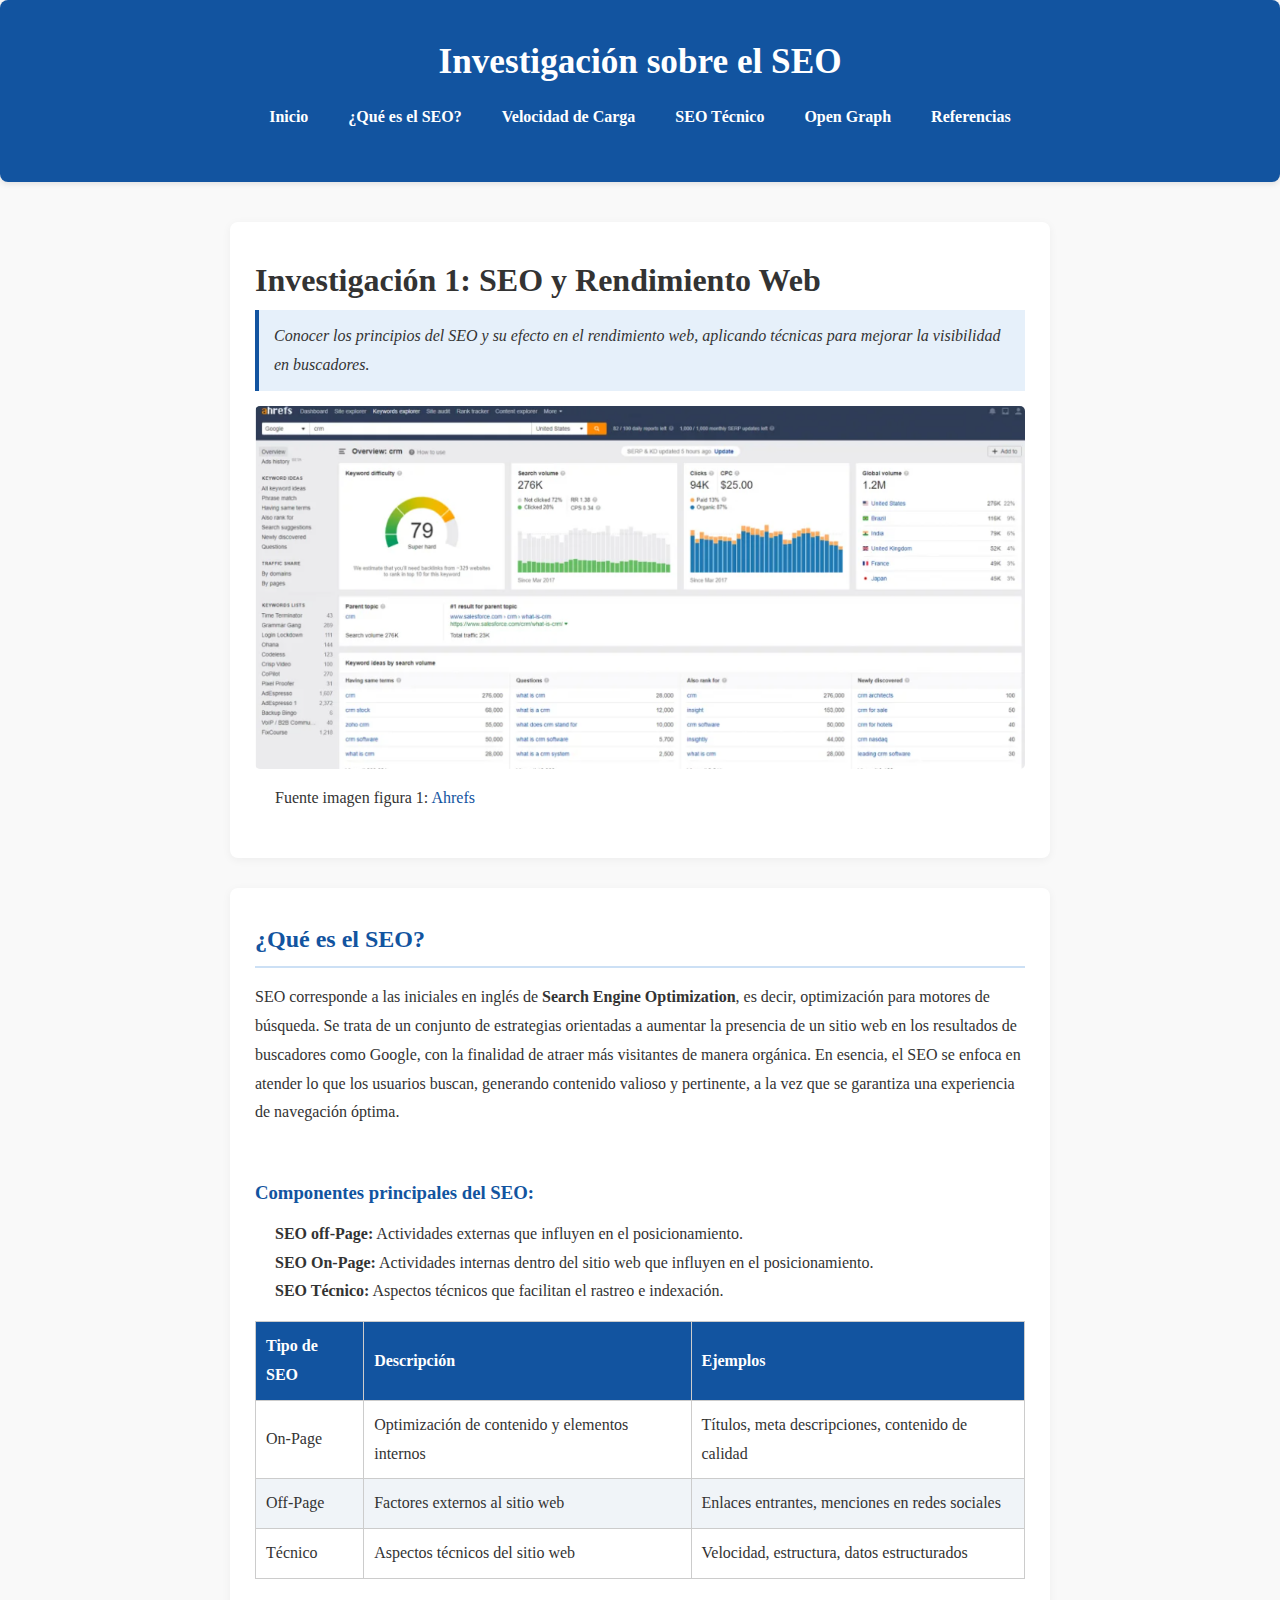
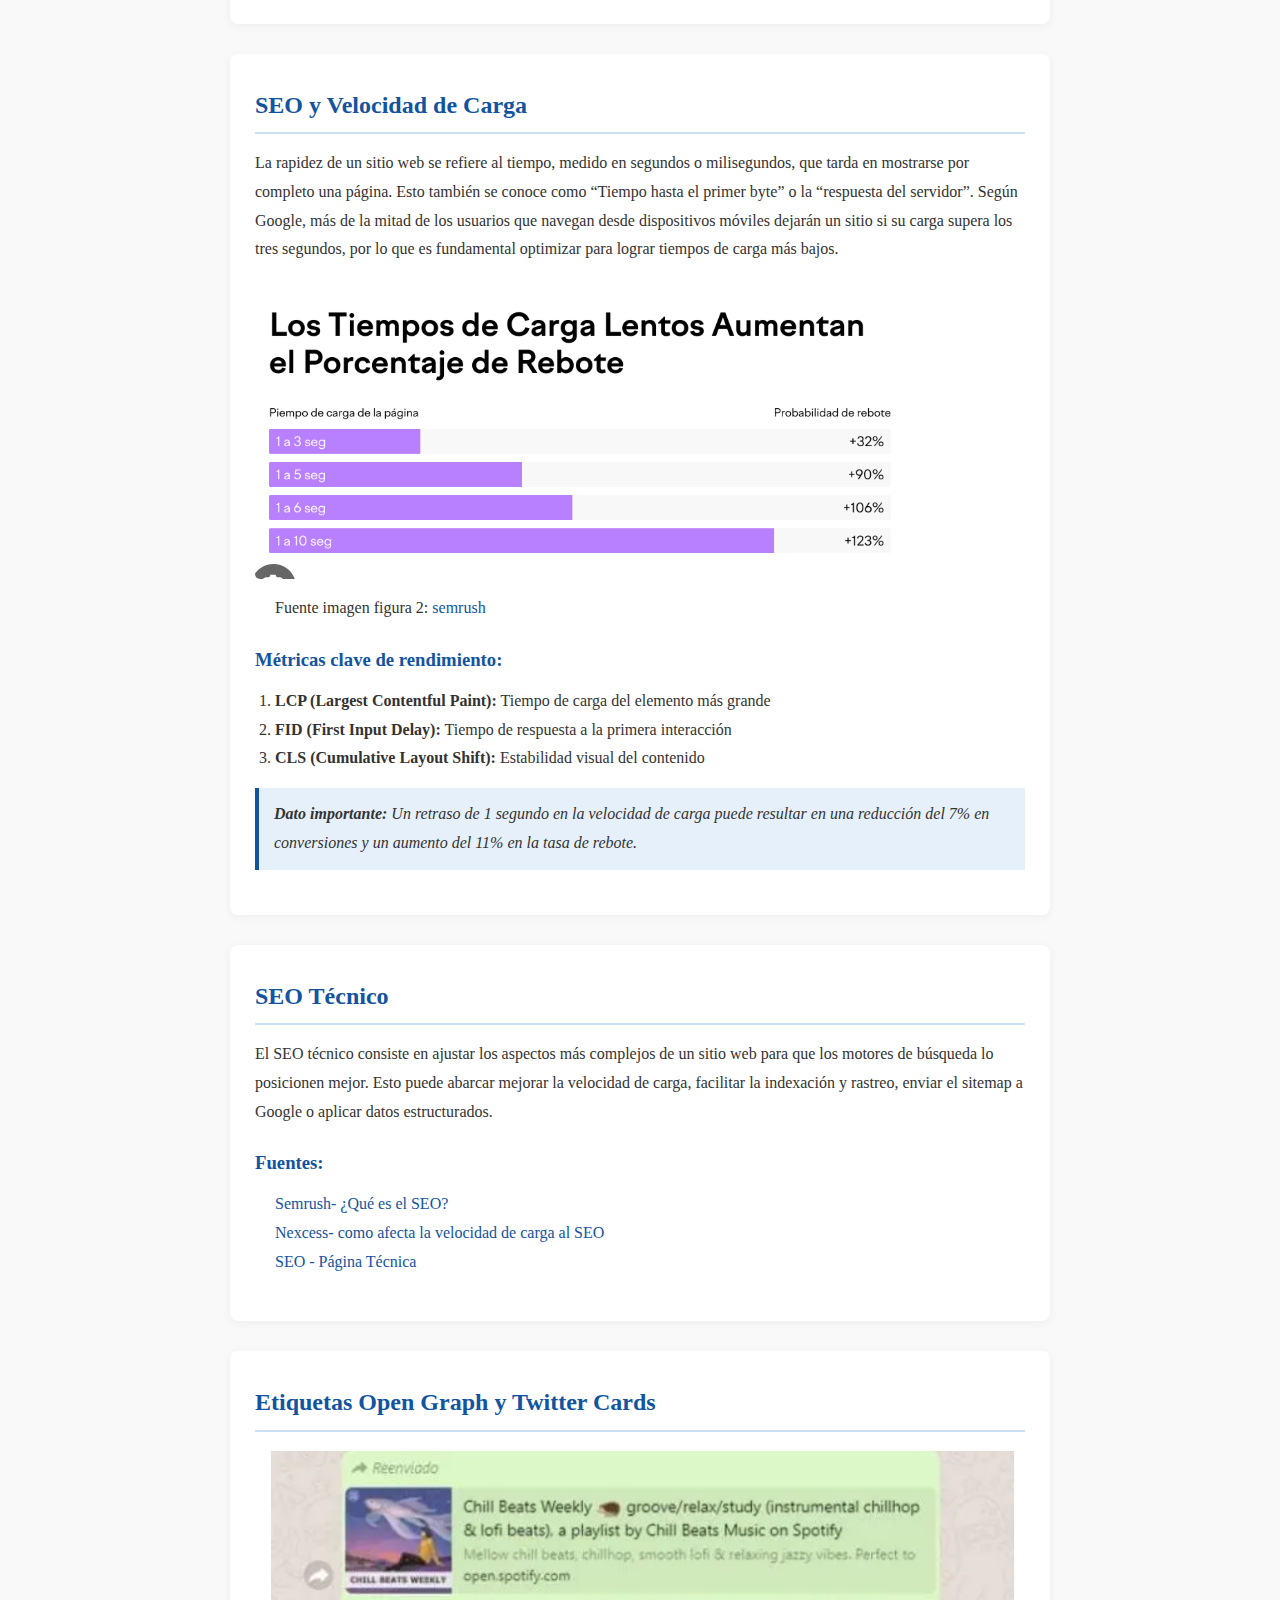
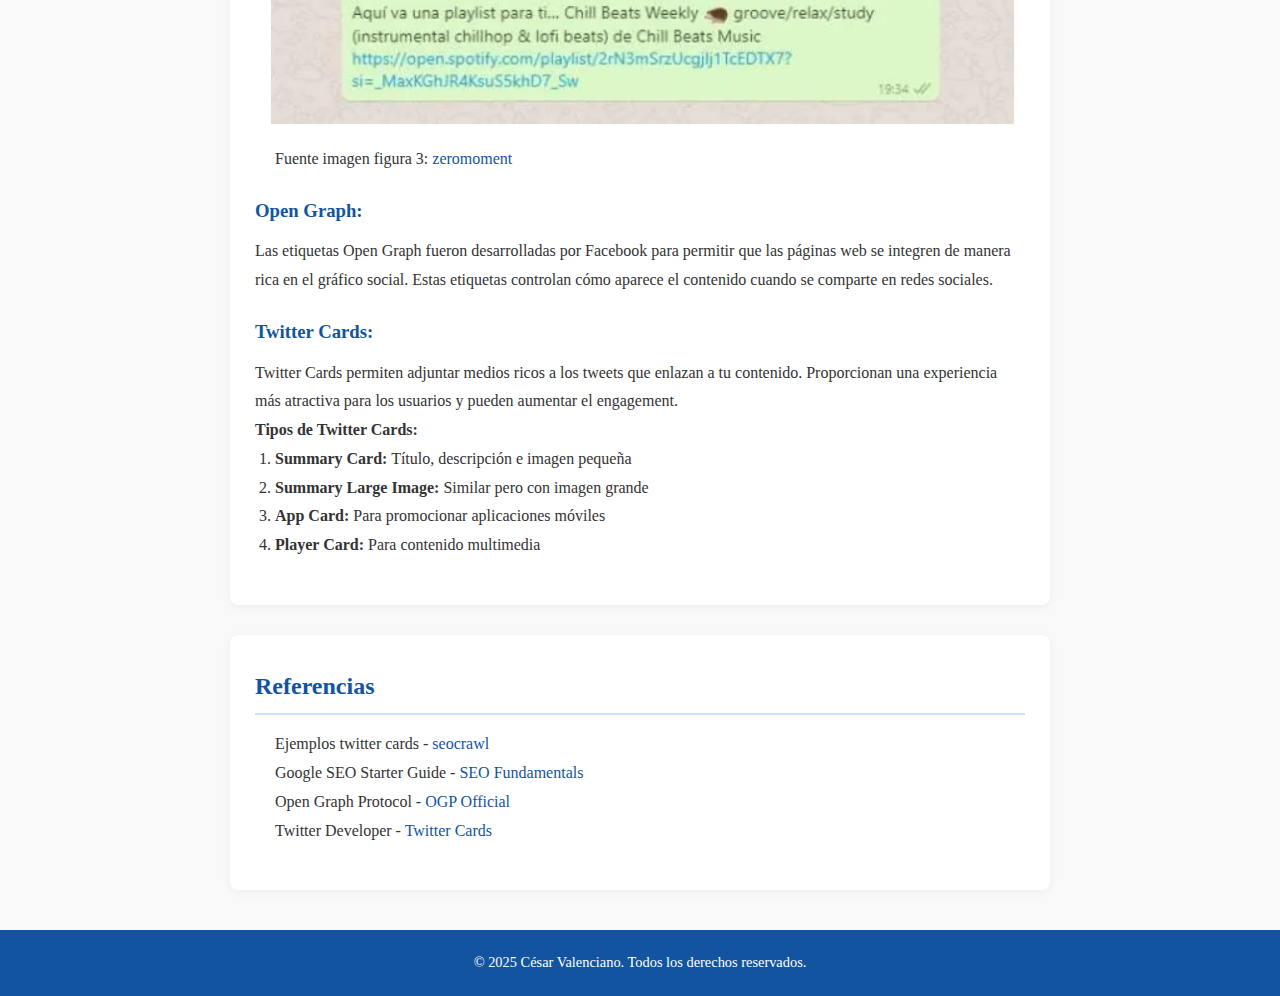
<file: index.html>
<!DOCTYPE html>
<html lang="es">

<head>
    <meta charset="UTF-8">
    <meta name="viewport" content="width=device-width, initial-scale=1.0">
    <title>Investigación SEO - Optimización para Motores de Búsqueda</title>
    <link rel="stylesheet" href="css/estilos.css">
    <!-- metadatos básicos -->
    <meta name="description"
        content="Investigación completa sobre SEO, optimización para motores de búsqueda y rendimiento web. Aprende los fundamentos del SEO técnico.">
    <meta name="keywords" content="SEO, optimización web, motores de búsqueda, rendimiento, velocidad de carga">
    <meta name="author" content="Estudiante de Desarrollo Web">

    <!-- Open Graph para Facebook -->
    <meta property="og:title" content="Investigación SEO - Optimización para Motores de Búsqueda">
    <meta property="og:description" content="Guía completa sobre SEO y rendimiento web para principiantes">
    <meta property="og:type" content="article">
    <meta property="og:url" content="https://cesar806cr.github.io/investigacion1Seo/">
    <meta property="og:image" content="https://cesar806cr.github.io/investigacion1Seo/imagenes/SEO-card.PNG">

    <!-- Twitter Cards -->
    <meta name="twitter:card" content="summary_large_image">
    <meta name="twitter:title" content="Investigación SEO - Optimización para Motores de Búsqueda">
    <meta name="twitter:description" content="Guía completa sobre SEO y rendimiento web para principiantes">
    <meta name="twitter:image" content="https://cesar806cr.github.io/investigacion1Seo/imagenes/SEO-card.PNG">

    <!-- datos estructurados -->
    <script type="application/ld+json">
{
      "@context": "https://schema.org",
      "@type": "Article",
      "mainEntityOfPage": {
          "@type": "WebPage",
          "@id": "https://cesar806cr.github.io/investigacion1Seo/"
      },
      "headline": "Investigación SEO - Optimización para Motores de Búsqueda",
      "descripcion": "Investigación sobre SEO, técnicas de optimización y rendimiento web",
      "author": {
          "@type": "Person",
          "nombre": "Estudiante de Desarrollo Web"
      },
      "fechaPublicacion": "2025-09-18",
      "image": "https://cesar806cr.github.io/investigacion1Seo/imagenes/SEO-card.PNG"
  }
  </script>
</head>

<body>

    <header>
        <nav>
            <h1>Investigación sobre el SEO</h1>
            <ul>
                <li><a href="#inicio">Inicio</a></li>
                <li><a href="#que-es-seo">¿Qué es el SEO?</a></li>
                <li><a href="#velocidad-carga">Velocidad de Carga</a></li>
                <li><a href="#seo-tecnico">SEO Técnico</a></li>
                <li><a href="#open-graph">Open Graph</a></li>
                <li><a href="#referencias">Referencias</a></li>
            </ul>
        </nav>
    </header>


    <main>
        <section id="inicio" class="investigacioninicio">
            <h1>Investigación 1: SEO y Rendimiento Web</h1>
            <div class="informacion-general">
                <i>Conocer los principios del SEO y su efecto en el rendimiento web, aplicando técnicas para mejorar la
                    visibilidad en buscadores.</i>
            </div>

            <div class="Imagen-Principal">
                <img src="images/Rendimiento.PNG"
                    alt="Ilustración sobre SEO y rendimiento web mostrando gráficos de optimización">
                <ul>
                    <li>Fuente imagen figura 1: <a href="https://ahrefs.com/">Ahrefs</a></li>
                </ul>
            </div>
        </section>

        <section id="que-es-seo" class="investigacion">

            <h2>¿Qué es el SEO?</h2>

            <p>SEO corresponde a las iniciales en inglés de <strong>Search Engine Optimization</strong>, es decir,
                optimización para motores de búsqueda. Se trata de un conjunto de estrategias orientadas a aumentar la
                presencia de un sitio web en los resultados de buscadores como Google, con la finalidad de atraer más
                visitantes de manera orgánica. En esencia, el SEO se enfoca en atender lo que los usuarios buscan,
                generando contenido valioso y pertinente, a la vez que se garantiza una experiencia de navegación
                óptima.</p>
            <br>
            <h3>Componentes principales del SEO:</h3>
            <ul>
                <li><strong>SEO off-Page:</strong> Actividades externas que influyen en el posicionamiento.</li>
                <li><strong>SEO On-Page:</strong> Actividades internas dentro del sitio web que influyen en el
                    posicionamiento.</li>
                <li><strong>SEO Técnico:</strong> Aspectos técnicos que facilitan el rastreo e indexación.</li>
            </ul>


            <table border="1" cellpadding="8" cellspacing="0">
                <thead>
                    <tr>
                        <th>Tipo de SEO</th>
                        <th>Descripción</th>
                        <th>Ejemplos</th>
                    </tr>
                </thead>
                <tbody>
                    <tr>
                        <td>On-Page</td>
                        <td>Optimización de contenido y elementos internos</td>
                        <td>Títulos, meta descripciones, contenido de calidad</td>
                    </tr>
                    <tr>
                        <td>Off-Page</td>
                        <td>Factores externos al sitio web</td>
                        <td>Enlaces entrantes, menciones en redes sociales</td>
                    </tr>
                    <tr>
                        <td>Técnico</td>
                        <td>Aspectos técnicos del sitio web</td>
                        <td>Velocidad, estructura, datos estructurados</td>
                    </tr>
                </tbody>
            </table>
        </section>

        <section id="velocidad-carga" class="investigacion">
            <h2>SEO y Velocidad de Carga</h2>

            <p>La rapidez de un sitio web se refiere al tiempo, medido en segundos o milisegundos, que tarda en
                mostrarse por completo una página. Esto también se conoce como “Tiempo hasta el primer byte” o la
                “respuesta del servidor”. Según Google, más de la mitad de los usuarios que navegan desde dispositivos
                móviles dejarán un sitio si su carga supera los tres segundos, por lo que es fundamental optimizar para
                lograr tiempos de carga más bajos.</p>
            <div class="Imagen-Principal2">
                <img src="images/grafico de carga.PNG"
                    alt="Gráfico mostrando la relación entre velocidad de carga y posicionamiento SEO">
                <ul>
                    <li>Fuente imagen figura 2: <a
                            href="https://es.semrush.com/blog/velocidad-de-pagina-web/">semrush</a></li>
                </ul>
            </div>
            <h3>Métricas clave de rendimiento:</h3>

            <ol>
                <li><strong>LCP (Largest Contentful Paint):</strong> Tiempo de carga del elemento más grande</li>
                <li><strong>FID (First Input Delay):</strong> Tiempo de respuesta a la primera interacción</li>
                <li><strong>CLS (Cumulative Layout Shift):</strong> Estabilidad visual del contenido</li>
            </ol>
            <div class="informacion-General">
                <strong>Dato importante:</strong> Un retraso de 1 segundo en la velocidad de carga puede resultar en una
                reducción del 7% en conversiones y un aumento del 11% en la tasa de rebote.
            </div>
        </section>

        <section id="seo-tecnico" class="investigacion">

            <h2>SEO Técnico</h2>

            <p>El SEO técnico consiste en ajustar los aspectos más complejos de un sitio web para que los motores de
                búsqueda lo posicionen mejor. Esto puede abarcar mejorar la velocidad de carga, facilitar la indexación
                y rastreo, enviar el sitemap a Google o aplicar datos estructurados.</p>

            <h3>Fuentes:</h3>
            <ul>
                <li><a href="https://es.semrush.com/blog/que-es-seo/">Semrush- ¿Qué es el SEO?</a></li>
                <li><a href="https://www.nexcess.net/blog/how-page-speed-affects-seo/">Nexcess- como afecta la velocidad
                        de carga al SEO</a></li>
                <li><a href="https://www.seo.com/es/basics/technical/">SEO - Página Técnica</a></li>
            </ul>
        </section>

        <section id="open-graph" class="investigacion">
            <h2>Etiquetas Open Graph y Twitter Cards</h2>

            <div class="Imagen-Principal3">
                <img src="images/ejemplo etiqueta twittwer card.PNG" alt="Ejemplo de Twitter Card y Open Graph">
                <ul>
                    <li>Fuente imagen figura 3: <a
                            href="https://zeromoment.marketing/blog/seo/open-graph/">zeromoment</a></li>
                </ul>
            </div>


            <h3>Open Graph:</h3>
            <p>Las etiquetas Open Graph fueron desarrolladas por Facebook para permitir que las páginas web se integren
                de manera rica en el gráfico social. Estas etiquetas controlan cómo aparece el contenido cuando se
                comparte en redes sociales.</p>


            <h3>Twitter Cards:</h3>
            <p>Twitter Cards permiten adjuntar medios ricos a los tweets que enlazan a tu contenido. Proporcionan una
                experiencia más atractiva para los usuarios y pueden aumentar el engagement.</p>


            <h4>Tipos de Twitter Cards:</h4>
            <ol>
                <li><strong>Summary Card:</strong> Título, descripción e imagen pequeña</li>
                <li><strong>Summary Large Image:</strong> Similar pero con imagen grande</li>
                <li><strong>App Card:</strong> Para promocionar aplicaciones móviles</li>
                <li><strong>Player Card:</strong> Para contenido multimedia</li>
            </ol>
        </section>



        <section id="referencias" class="investigacion">
            <h2>Referencias</h2>
            <ul>
                <li>Ejemplos twitter cards - <a href="https://seocrawl.com/open-graph/">seocrawl</a></li>
                <li>Google SEO Starter Guide - <a
                        href="https://developers.google.com/search/docs/fundamentals/seo-starter-guide">SEO
                        Fundamentals</a></li>
                <li>Open Graph Protocol - <a href="https://ogp.me/">OGP Official</a></li>
                <li>Twitter Developer - <a
                        href="https://developer.twitter.com/en/docs/twitter-for-websites/cards/overview/summary">Twitter
                        Cards</a></li>
            </ul>
        </section>
    </main>

    <footer>
        <p>&copy; 2025 César Valenciano. Todos los derechos reservados.</p>
    </footer>

</body>

</html>
</file>
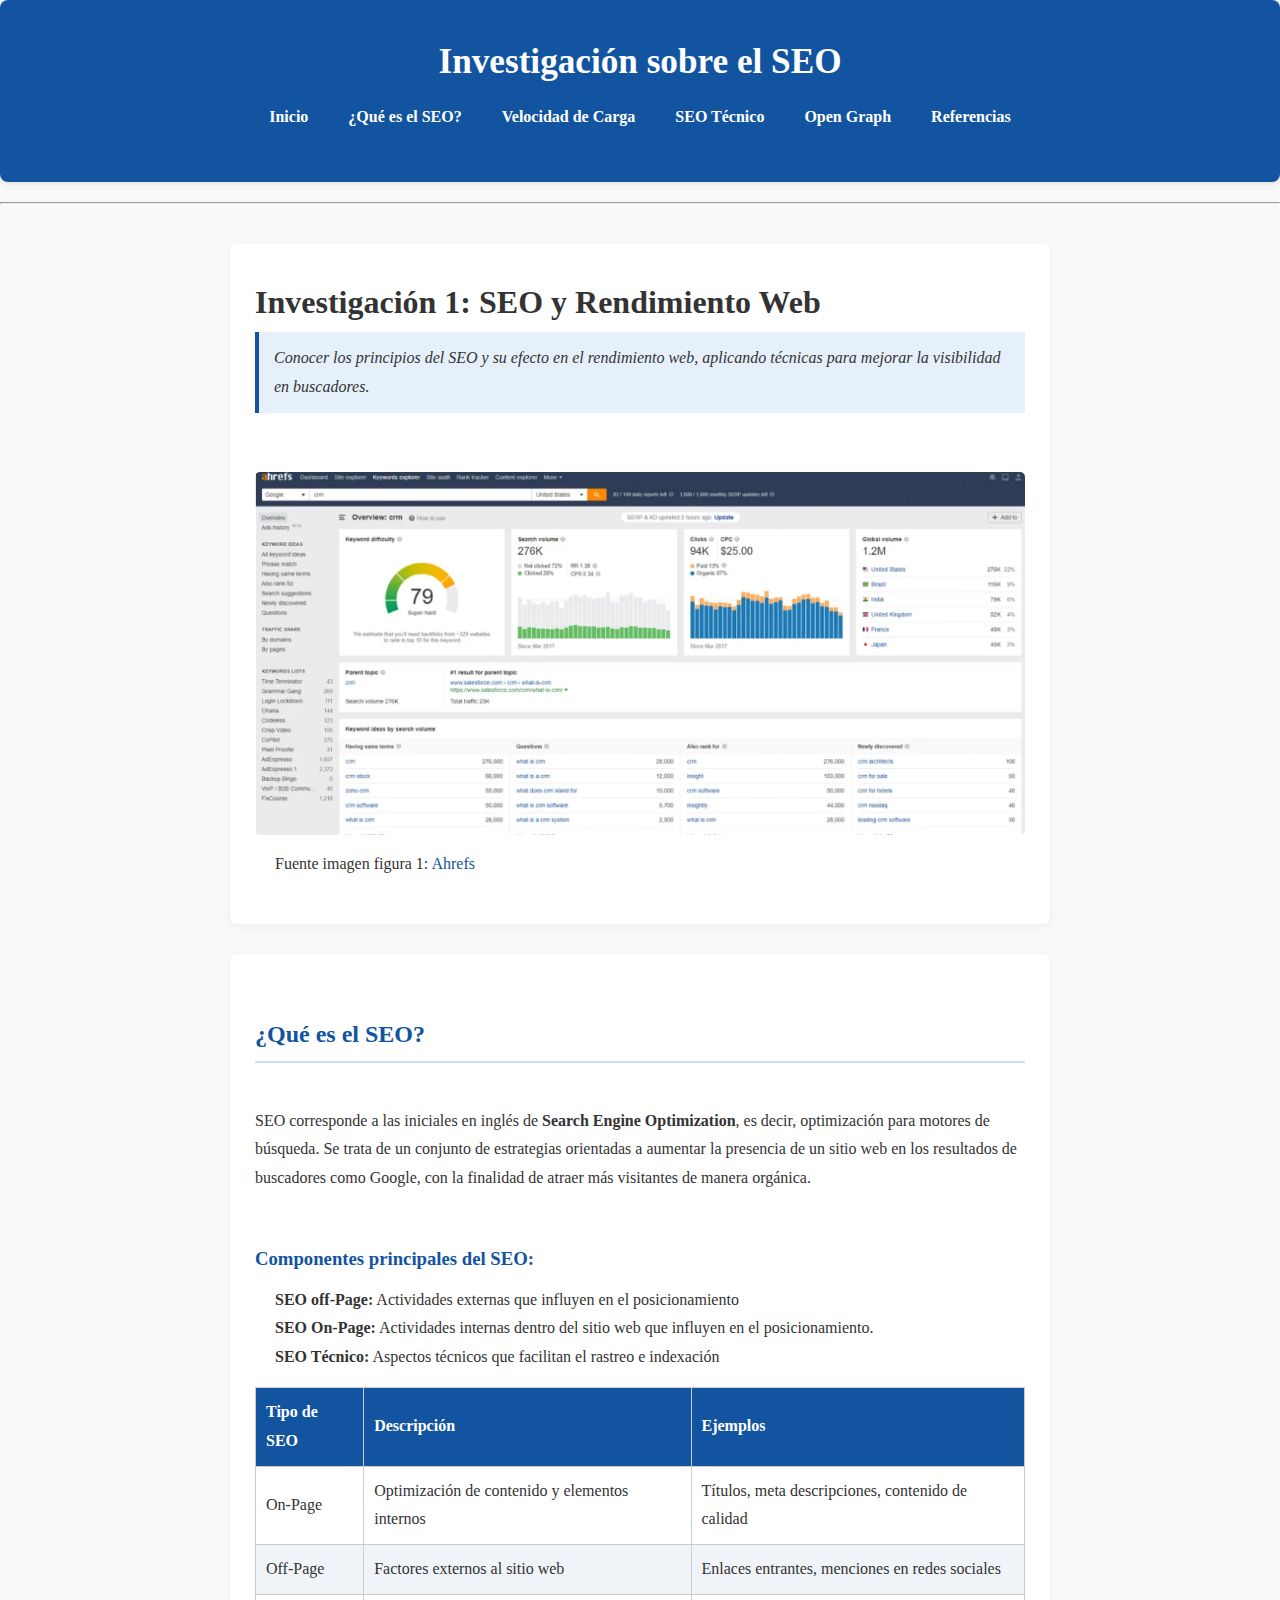
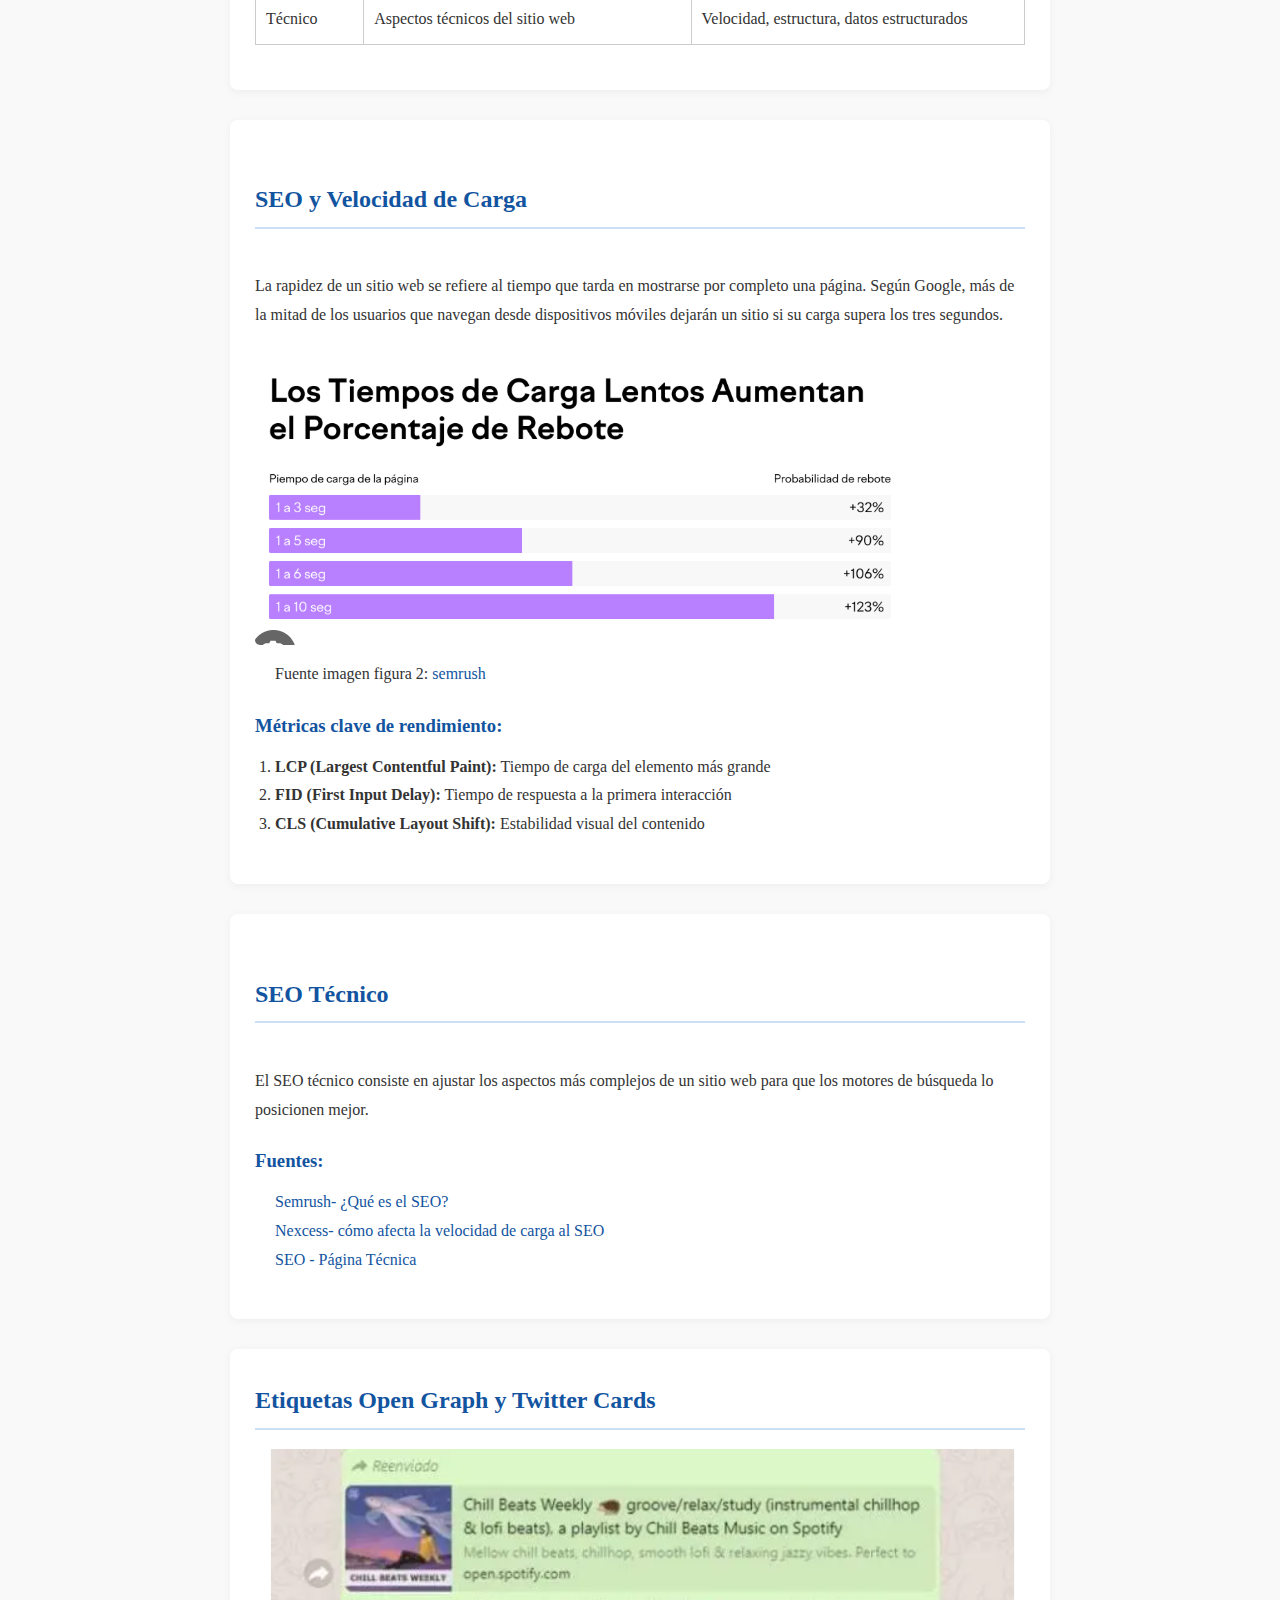
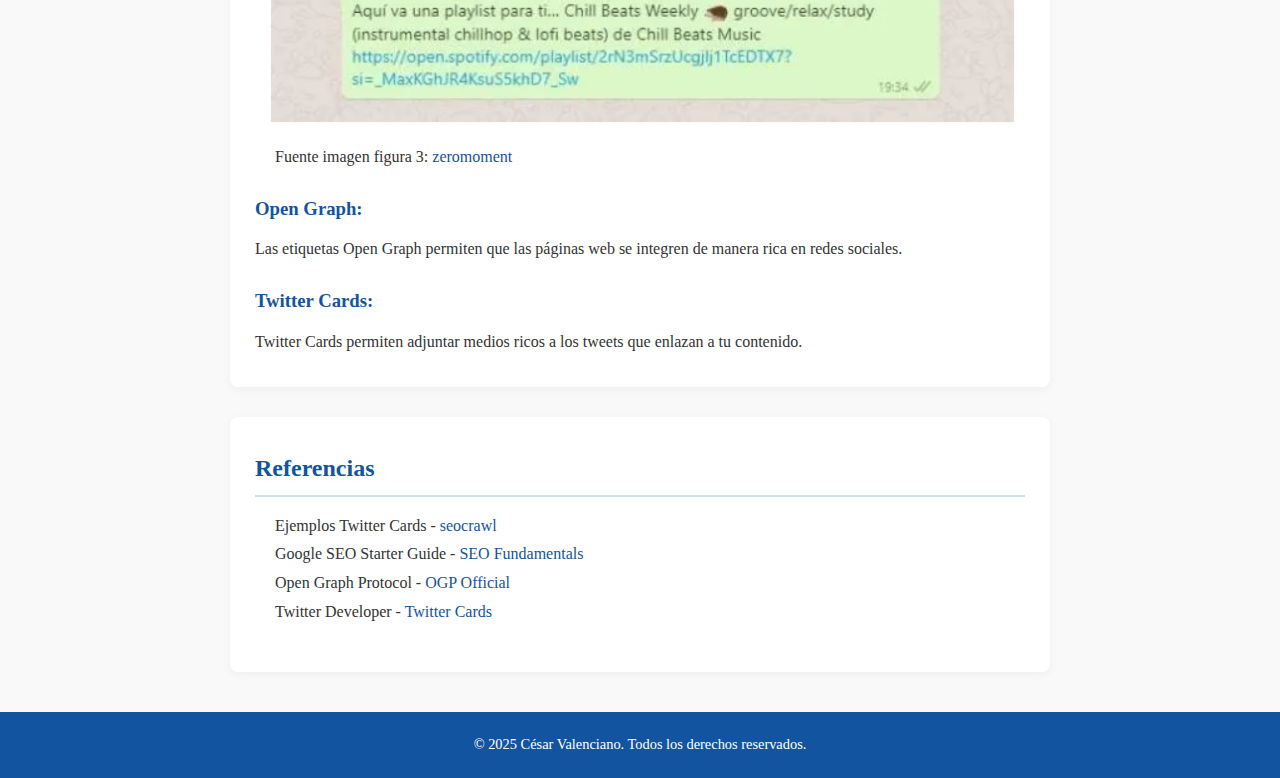
<file: investigacion1.html>
<!DOCTYPE html>
<html lang="es">
<head>
    <meta charset="UTF-8">
    <meta name="viewport" content="width=device-width, initial-scale=1.0">
    <link rel="stylesheet" href="css/estilos.css">
    <meta name="description" content="Investigación completa sobre SEO, optimización para motores de búsqueda y rendimiento web. Aprende los fundamentos del SEO técnico.">
    <meta name="keywords" content="SEO, optimización web, motores de búsqueda, rendimiento, velocidad de carga">
    <meta name="author" content="Estudiante de Desarrollo Web">
    
    <meta property="og:title" content="Investigación SEO - Optimización para Motores de Búsqueda">
    <meta property="og:description" content="Guía completa sobre SEO y rendimiento web para principiantes">
    <meta property="og:type" content="article">
    <meta property="og:url" content="https://cesar806cr.github.io/investigacion1Seo/">
    <meta property="og:image" content="https://cesar806cr.github.io/investigacion1Seo/images/seo-card.png">
    
    <meta name="twitter:card" content="summary_large_image">
    <meta name="twitter:title" content="Investigación SEO - Optimización para Motores de Búsqueda">
    <meta name="twitter:description" content="Guía completa sobre SEO y rendimiento web para principiantes">
    <meta name="twitter:image" content="https://cesar806cr.github.io/investigacion1Seo/images/seo-card.png">
    
    <script type="application/ld+json">
    {
        "@context": "https://schema.org",
        "@type": "Article",
        "mainEntityOfPage": {
            "@type": "WebPage",
            "@id": "https://cesar806cr.github.io/investigacion1Seo/"
        },
        "headline": "Investigación SEO - Optimización para Motores de Búsqueda",
        "descripcion": "Investigación sobre SEO, técnicas de optimización y rendimiento web",
        "author": {
            "@type": "Person",
            "nombre": "Estudiante de Desarrollo Web"
        },
        "fechaPublicacion": "2025-09-18",
        "image": "https://cesar806cr.github.io/investigacion1Seo/images/seo-card.png"
    }
    </script>
    
    <title>Investigación SEO - Optimización para Motores de Búsqueda</title>
</head>
<body>
    <header>
        <nav>
            <h1>Investigación sobre el SEO</h1>
            <ul>
                <li><a href="#inicio">Inicio</a></li>
                <li><a href="#que-es-seo">¿Qué es el SEO?</a></li>
                <li><a href="#velocidad-carga">Velocidad de Carga</a></li>
                <li><a href="#seo-tecnico">SEO Técnico</a></li>
                <li><a href="#open-graph">Open Graph</a></li>
                <li><a href="#referencias">Referencias</a></li>
            </ul>
        </nav>
    </header>
    <hr>

    <main>
        <section id="inicio" class="investigacion-inicio">
            <h1>Investigación 1: SEO y Rendimiento Web</h1>
            <div class="informacion-general">
                <i>Conocer los principios del SEO y su efecto en el rendimiento web, aplicando técnicas para mejorar la visibilidad en buscadores.</i>
            </div>
            <br>
            <div class="imagen-principal">
                <img src="images/rendimientoweb.PNG" alt="Ilustración sobre SEO y rendimiento web mostrando gráficos de optimización">
                <ul>
                    <li>Fuente imagen figura 1: <a href="https://ahrefs.com/">Ahrefs</a></li>
                </ul>
            </div>
        </section>
        
        <section id="que-es-seo" class="investigacion que-es-seo">
            <br>
            <h2>¿Qué es el SEO?</h2>
            <br>
            <p>SEO corresponde a las iniciales en inglés de <strong>Search Engine Optimization</strong>, es decir, optimización para motores de búsqueda. Se trata de un conjunto de estrategias orientadas a aumentar la presencia de un sitio web en los resultados de buscadores como Google, con la finalidad de atraer más visitantes de manera orgánica.</p>
            <br>
            <h3>Componentes principales del SEO:</h3>
            <ul>
                <li><strong>SEO off-Page:</strong> Actividades externas que influyen en el posicionamiento</li>
                <li><strong>SEO On-Page:</strong> Actividades internas dentro del sitio web que influyen en el posicionamiento.</li>
                <li><strong>SEO Técnico:</strong> Aspectos técnicos que facilitan el rastreo e indexación</li>
            </ul>
            <table border="1" cellpadding="8" cellspacing="0">
                <thead>
                    <tr>
                        <th>Tipo de SEO</th>
                        <th>Descripción</th>
                        <th>Ejemplos</th>
                    </tr>
                </thead>
                <tbody>
                    <tr>
                        <td>On-Page</td>
                        <td>Optimización de contenido y elementos internos</td>
                        <td>Títulos, meta descripciones, contenido de calidad</td>
                    </tr>
                    <tr>
                        <td>Off-Page</td>
                        <td>Factores externos al sitio web</td>
                        <td>Enlaces entrantes, menciones en redes sociales</td>
                    </tr>
                    <tr>
                        <td>Técnico</td>
                        <td>Aspectos técnicos del sitio web</td>
                        <td>Velocidad, estructura, datos estructurados</td>
                    </tr>
                </tbody>
            </table>
        </section>

        <section id="velocidad-carga" class="investigacion velocidad-carga">
            <br>
            <h2>SEO y Velocidad de Carga</h2>
            <br>
            <p>La rapidez de un sitio web se refiere al tiempo que tarda en mostrarse por completo una página. Según Google, más de la mitad de los usuarios que navegan desde dispositivos móviles dejarán un sitio si su carga supera los tres segundos.</p>
            <div class="imagen-principal2">
                <img src="images/graficodecarga.PNG" alt="Gráfico mostrando la relación entre velocidad de carga y posicionamiento SEO">
                <ul>
                    <li>Fuente imagen figura 2: <a href="https://es.semrush.com/blog/velocidad-de-pagina-web/">semrush</a></li>
                </ul>
            </div>
            <h3>Métricas clave de rendimiento:</h3>
            <ol>
                <li><strong>LCP (Largest Contentful Paint):</strong> Tiempo de carga del elemento más grande</li>
                <li><strong>FID (First Input Delay):</strong> Tiempo de respuesta a la primera interacción</li>
                <li><strong>CLS (Cumulative Layout Shift):</strong> Estabilidad visual del contenido</li>
            </ol>
        </section>

        <section id="seo-tecnico" class="investigacion seo-tecnico">
            <br>
            <h2>SEO Técnico</h2>
            <br>
            <p>El SEO técnico consiste en ajustar los aspectos más complejos de un sitio web para que los motores de búsqueda lo posicionen mejor.</p>
            <h3>Fuentes:</h3>
            <ul>
                <li><a href="https://es.semrush.com/blog/que-es-seo/">Semrush- ¿Qué es el SEO?</a></li>
                <li><a href="https://www.nexcess.net/blog/how-page-speed-affects-seo/">Nexcess- cómo afecta la velocidad de carga al SEO</a></li>
                <li><a href="https://www.seo.com/es/basics/technical/">SEO - Página Técnica</a></li>
            </ul>
        </section>

        <section id="open-graph" class="investigacion open-graph">
            <h2>Etiquetas Open Graph y Twitter Cards</h2>
            <div class="imagen-principal3">
                <img src="images/twitter-card.PNG" alt="Ejemplo de Twitter Card">
                <ul>
                    <li>Fuente imagen figura 3: <a href="https://zeromoment.marketing/blog/seo/open-graph/">zeromoment</a></li>
                </ul>
            </div>
            <h3>Open Graph:</h3>
            <p>Las etiquetas Open Graph permiten que las páginas web se integren de manera rica en redes sociales.</p>
            <h3>Twitter Cards:</h3>
            <p>Twitter Cards permiten adjuntar medios ricos a los tweets que enlazan a tu contenido.</p>
        </section>

        <section id="referencias" class="investigacion-referencias">
           <h2>Referencias</h2>
            <ul>
                <li>Ejemplos Twitter Cards - <a href="https://seocrawl.com/open-graph/">seocrawl</a></li>
                <li>Google SEO Starter Guide - <a href="https://developers.google.com/search/docs/fundamentals/seo-starter-guide">SEO Fundamentals</a></li>
                <li>Open Graph Protocol - <a href="https://ogp.me/">OGP Official</a></li>
                <li>Twitter Developer - <a href="https://developer.twitter.com/en/docs/twitter-for-websites/cards/overview/summary">Twitter Cards</a></li>
            </ul>
        </section>
    </main>

    <footer>
        <p>&copy; 2025 César Valenciano. Todos los derechos reservados.</p>
    </footer>
</body>
</html>
</file>
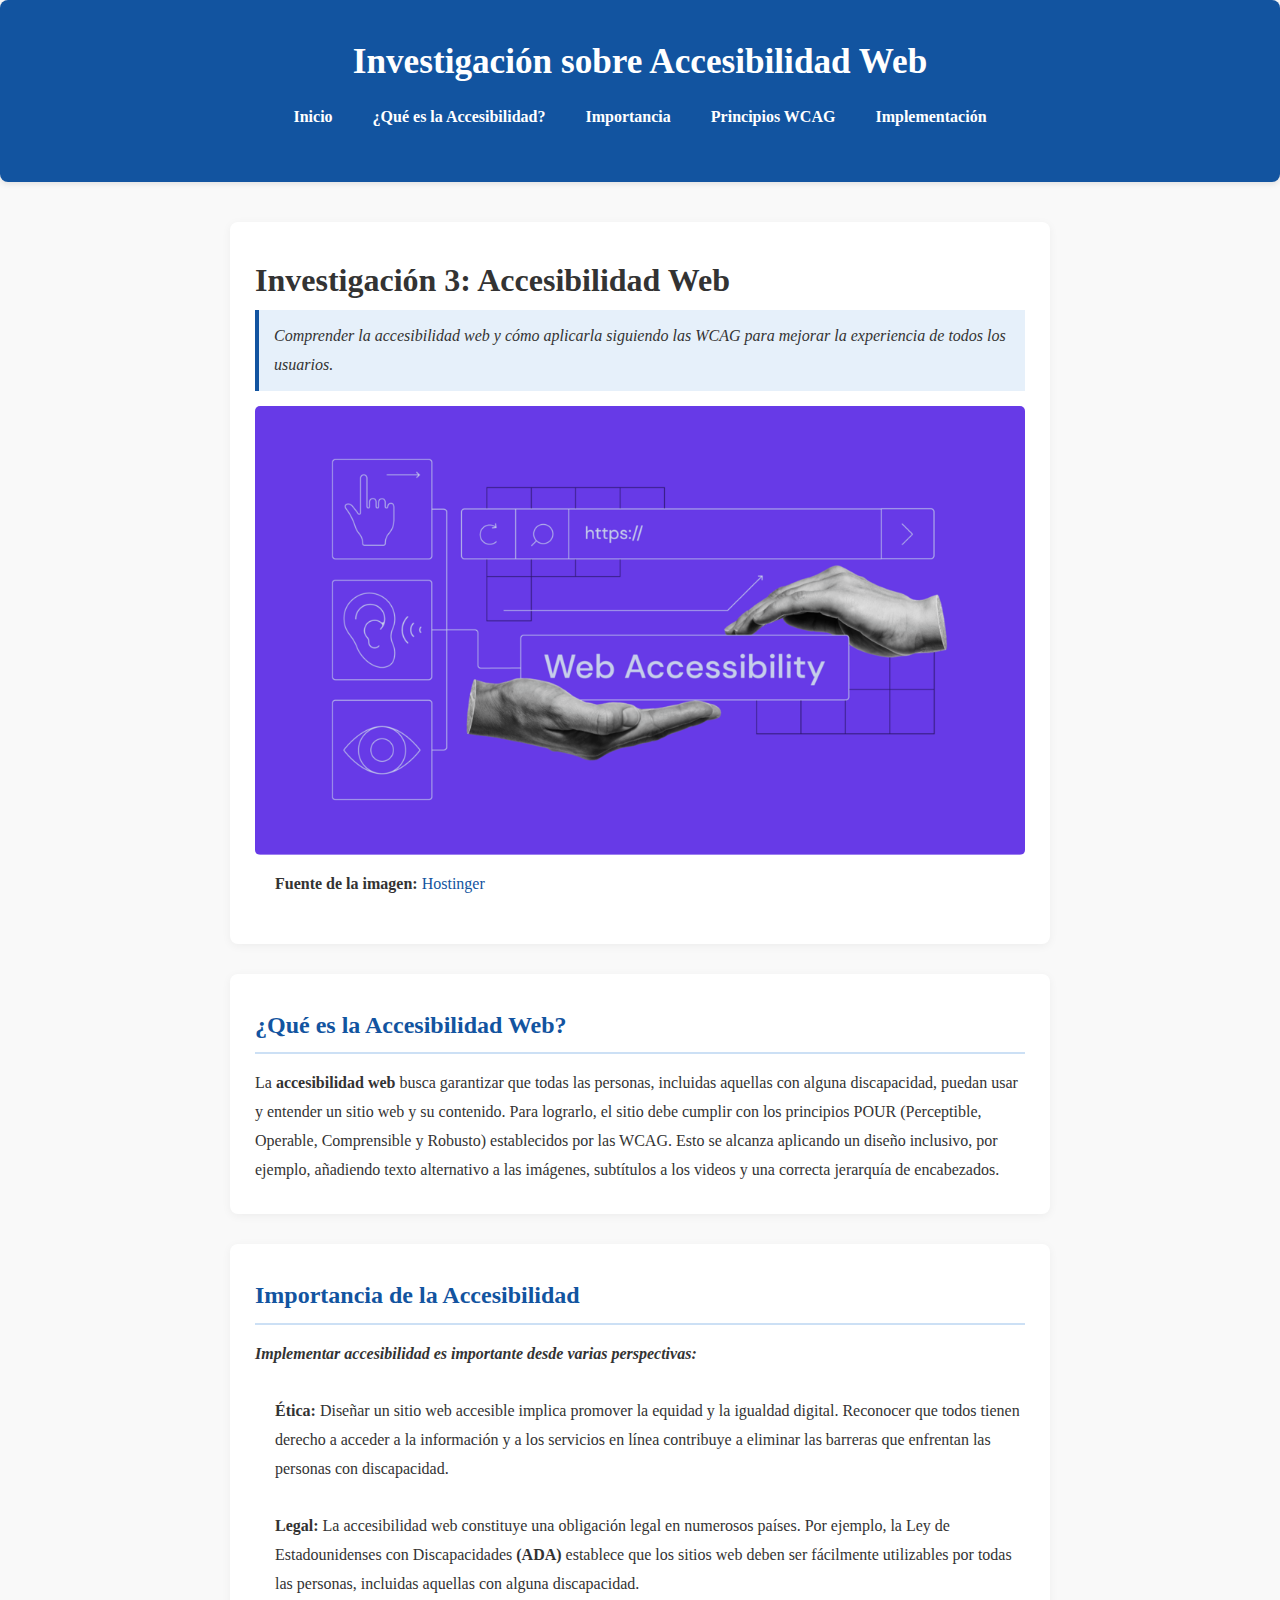
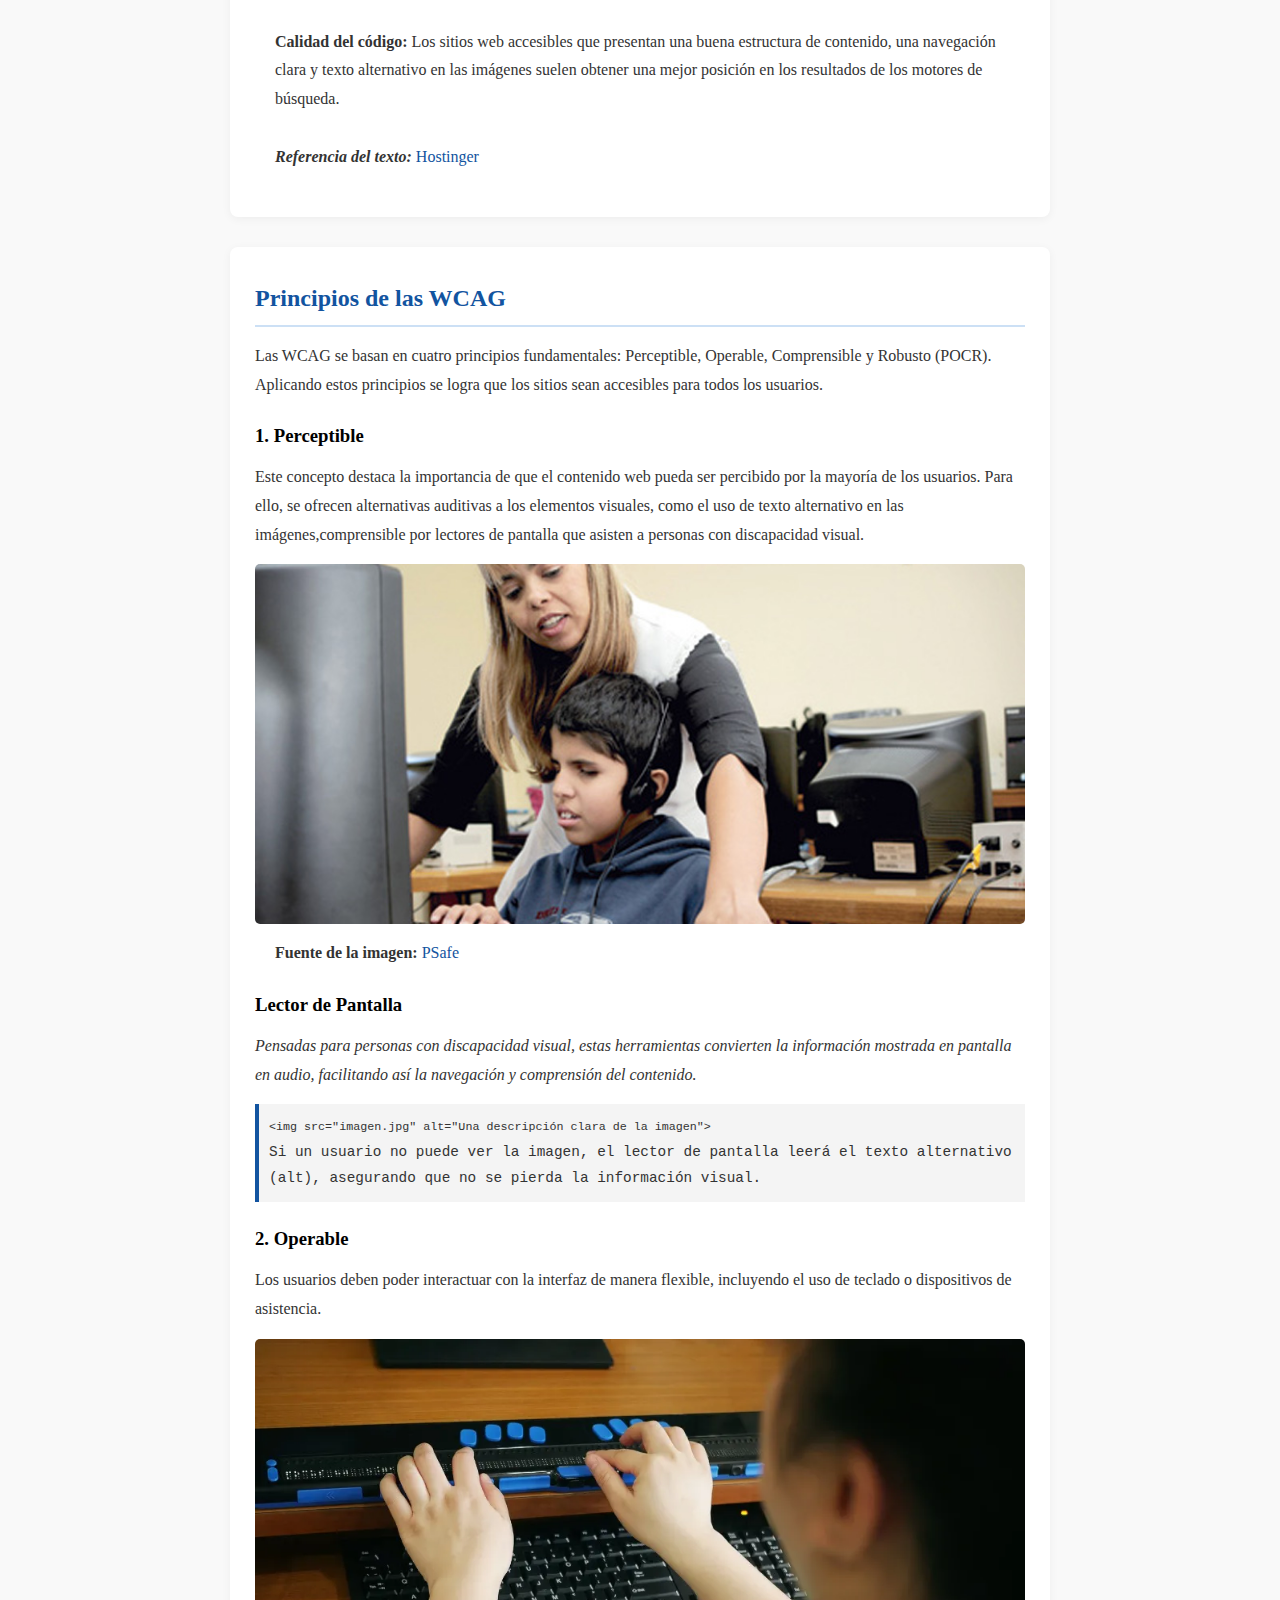
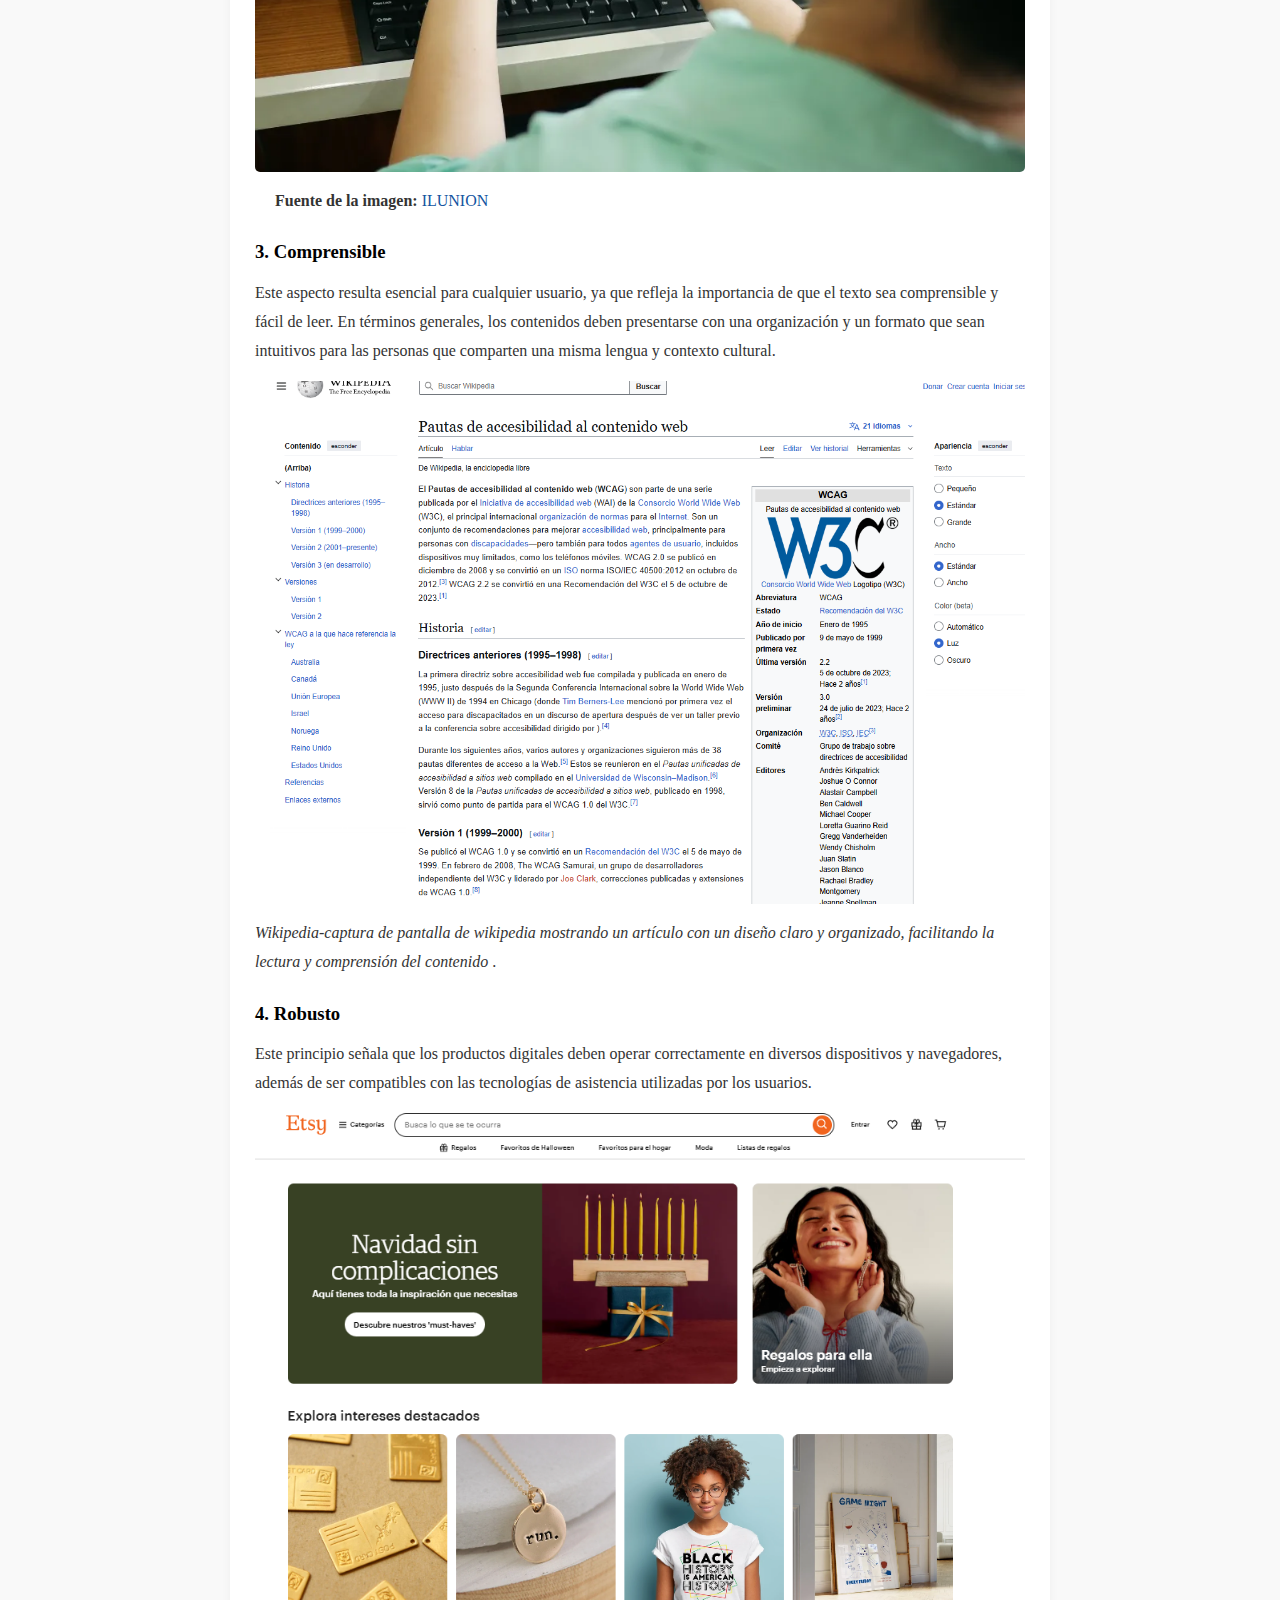
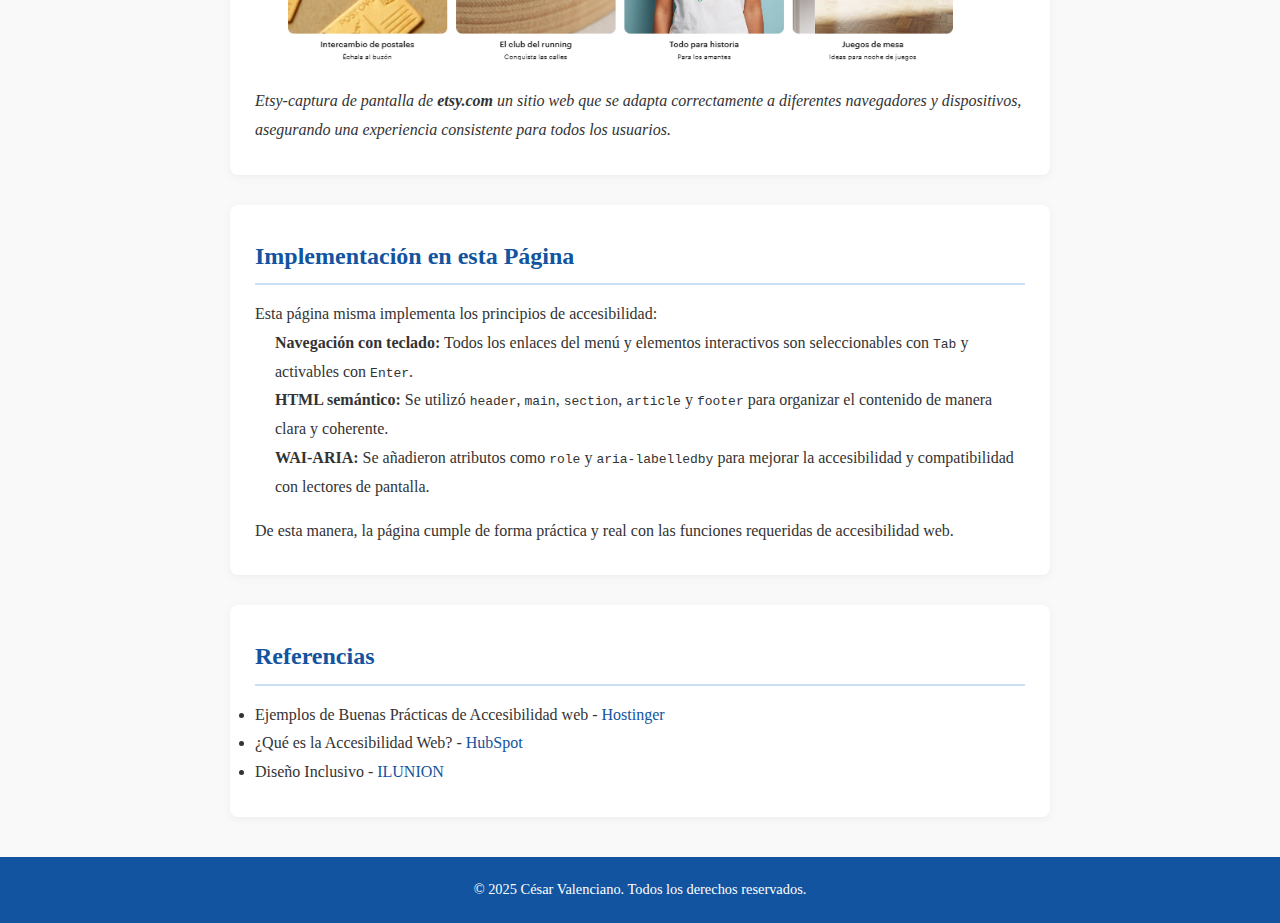
<file: investigacion3.html>
<!DOCTYPE html>
<html lang="es">
<head>
    <meta charset="UTF-8">
    <meta name="viewport" content="width=device-width, initial-scale=1.0">
    <link rel="stylesheet" href="css/estilos.css">
    <title>Investigación 3: Accesibilidad Web</title>
</head>
<body>
    <header role="banner">
        <nav>
            <h1>Investigación sobre Accesibilidad Web</h1>
            <ul>
                <li><a href="#inicio" tabindex="1">Inicio</a></li>
                <li><a href="#que-es" tabindex="2">¿Qué es la Accesibilidad?</a></li>
                <li><a href="#importancia" tabindex="3">Importancia</a></li>
                <li><a href="#wcag" tabindex="4">Principios WCAG</a></li>
                <li><a href="#implementacion" tabindex="5">Implementación</a></li>
            </ul>
        </nav>
    </header>

    <main role="main">
        <!-- INICIO -->
        <section id="inicio" class="investigacion-inicio">
            <h1>Investigación 3: Accesibilidad Web</h1>
            <div class="informacion-general">
                <i>Comprender la accesibilidad web y cómo aplicarla siguiendo las WCAG para mejorar la experiencia de todos los usuarios.</i>
            </div>
            <div class="imagen-principal">
                <img src="images/web-accessibility-1.png" alt="Ilustración de accesibilidad web para todos los usuarios">
                <ul>
                    <li><strong>Fuente de la imagen:</strong> <a href="https://www.hostinger.com/es/tutoriales/accesibilidad-web">Hostinger</a></li>
                </ul>
            </div>
        </section>

        <!-- ¿QUÉ ES ACCESIBILIDAD? -->
        <section id="que-es" class="investigacion que-es" role="region" aria-labelledby="titulo-que-es">
            <h2 id="titulo-que-es">¿Qué es la Accesibilidad Web?</h2>
            <p>La <strong>accesibilidad web</strong> busca garantizar que todas las personas, incluidas aquellas con alguna discapacidad, puedan usar y entender un sitio web y su contenido. Para lograrlo, el sitio debe cumplir con los principios POUR (Perceptible, Operable, Comprensible y Robusto) establecidos por las WCAG. Esto se alcanza aplicando un diseño inclusivo, por ejemplo, añadiendo texto alternativo a las imágenes, subtítulos a los videos y una correcta jerarquía de encabezados.</p>
        </section>

        <!-- IMPORTANCIA -->
        <section id="importancia" class="investigacion importancia" role="region" aria-labelledby="titulo-importancia">
            <h2 id="titulo-importancia">Importancia de la Accesibilidad</h2>
            <p><i><strong>Implementar accesibilidad es importante desde varias perspectivas:</strong></i></p>
            <br>
            <ul>
                <li><strong>Ética:</strong> Diseñar un sitio web accesible implica promover la equidad y la igualdad digital. Reconocer que todos tienen derecho a acceder a la información y a los servicios en línea contribuye a eliminar las barreras que enfrentan las personas con discapacidad.</li>
                <br>
                <li><strong>Legal:</strong> La accesibilidad web constituye una obligación legal en numerosos países. Por ejemplo, la Ley de Estadounidenses con Discapacidades <strong>(ADA)</strong> establece que los sitios web deben ser fácilmente utilizables por todas las personas, incluidas aquellas con alguna discapacidad.</li>
                <br>
                <li><strong>Calidad del código:</strong> Los sitios web accesibles que presentan una buena estructura de contenido, una navegación clara y texto alternativo en las imágenes suelen obtener una mejor posición en los resultados de los motores de búsqueda.</li>
                <br>
                <li><i><strong>Referencia del texto:</strong></i> <a href="https://www.hostinger.com/es/tutoriales/accesibilidad-web">Hostinger</a></li>
            </ul>
        </section>

        <!-- PRINCIPIOS WCAG -->
        <section id="wcag" class="investigacion wcag" role="region" aria-labelledby="titulo-wcag">
            <h2 id="titulo-wcag">Principios de las WCAG</h2>
            <p>Las WCAG se basan en cuatro principios fundamentales: Perceptible, Operable, Comprensible y Robusto (POCR). Aplicando estos principios se logra que los sitios sean accesibles para todos los usuarios.</p>

            <article class="principio" role="article">
                <h3>1. Perceptible</h3>
                <p>Este concepto destaca la importancia de que el contenido web pueda ser percibido por la mayoría de los usuarios. Para ello, se ofrecen alternativas auditivas a los elementos visuales, como el uso de texto alternativo en las imágenes,comprensible por lectores de pantalla que asisten a personas con discapacidad visual.</p>
                
                <img src="images/lector-de-pantalla.jpg" alt="Representa el principio de 'Perceptible' en accesibilidad web"> 
                <ul>
                    <li><strong>Fuente de la imagen:</strong> <a href="https://www.psafe.com/es/blog/lectores-pantallas-para-deficientes-visuales/">PSafe</a></li>
                </ul>
                <h3>Lector de Pantalla</h3>
                <i>Pensadas para personas con discapacidad visual, estas herramientas convierten la información mostrada en pantalla en audio, facilitando así la navegación y comprensión del contenido. </i></p>
                
                <div class="linea-codigo-alt">
                    <blockquote>
                     <code>&lt;img src="imagen.jpg" alt="Una descripción clara de la imagen"&gt;</code>
                     <p>Si un usuario no puede ver la imagen, el lector de pantalla leerá el texto alternativo (alt), asegurando que no se pierda la información visual.</p>
                    </blockquote>
                    
                </div>
            </article>


            <article class="principio" role="article">
                <h3>2. Operable</h3>
                <p>Los usuarios deben poder interactuar con la interfaz de manera flexible, incluyendo el uso de teclado o dispositivos de asistencia.</p>
                <img src="images/Teclado_Braille.jpg.jpeg" alt="Representa el principio de 'Operable' en accesibilidad web">
                <ul>
                    <li><strong>Fuente de la imagen:</strong> <a href="https://www.ilunion.com/es/blog-puntoilunion/wcag-accesibilidad">ILUNION</a></li>
                </ul>
            </article>

            <article class="principio" role="article">
                <h3>3. Comprensible</h3>
                <p>Este aspecto resulta esencial para cualquier usuario, ya que refleja la importancia de que el texto sea comprensible y fácil de leer. En términos generales, los contenidos deben presentarse con una organización y un formato que sean intuitivos para las personas que comparten una misma lengua y contexto cultural.</p>
                <img src="images/comprensible.PNG" alt="Representa el principio de 'Comprensible' en accesibilidad web">
               <p><i>Wikipedia-captura de pantalla de wikipedia mostrando un artículo con un diseño claro y organizado, facilitando la lectura y comprensión del contenido </i>.</p>
                </blockquote>
            </article>

            <article class="principio" role="article">
                <h3>4. Robusto</h3>
                <p>Este principio señala que los productos digitales deben operar correctamente en diversos dispositivos y navegadores, además de ser compatibles con las tecnologías de asistencia utilizadas por los usuarios.</p>
                <img src="images/robusto.PNG" alt="Representa el principio de 'Robusto' en accesibilidad web">
                <p><i>Etsy-captura de pantalla de <strong>etsy.com</strong> un sitio web que se adapta correctamente a diferentes navegadores y dispositivos, asegurando una experiencia consistente para todos los usuarios.</i></p>
            </article>
        </section>

        <!-- IMPLEMENTACIÓN -->
        <section id="implementacion" class="investigacion implementacion" role="region" aria-labelledby="titulo-implementacion">
            <h2 id="titulo-implementacion">Implementación en esta Página</h2>
            <p>Esta página misma implementa los principios de accesibilidad:</p>
            <ul>
                <li><strong>Navegación con teclado:</strong> Todos los enlaces del menú y elementos interactivos son seleccionables con <code>Tab</code> y activables con <code>Enter</code>.</li>
                <li><strong>HTML semántico:</strong> Se utilizó <code>header</code>, <code>main</code>, <code>section</code>, <code>article</code> y <code>footer</code> para organizar el contenido de manera clara y coherente.</li>
                <li><strong>WAI-ARIA:</strong> Se añadieron atributos como <code>role</code> y <code>aria-labelledby</code> para mejorar la accesibilidad y compatibilidad con lectores de pantalla.</li>
            </ul>
            <p>De esta manera, la página cumple de forma práctica y real con las funciones requeridas de accesibilidad web.</p>
        </section>

         <!-- REFERENCIAS -->
        <section id="referencias" class="investigacion-referencias">
           <h2>Referencias</h2>
            <ul2>
                <li>Ejemplos de Buenas Prácticas de Accesibilidad web - <a href="https://www.hostinger.com/es/tutoriales/accesibilidad-web">Hostinger</a></li>
                <li>¿Qué es la Accesibilidad Web? - <a href="https://blog.hubspot.es/website/que-es-accesibilidad-web">HubSpot</a></li>
                <li>Diseño Inclusivo - <a href="https://www.ilunion.com/es/blog-puntoilunion/wcag-accesibilidad">ILUNION</a></li>
            </ul2>
        </section>
    </main>

    <footer role="contentinfo">
        <p>&copy; 2025 César Valenciano. Todos los derechos reservados.</p>
    </footer>
</body>
</html>
</file>
<file: css/estilos.css>
/* ==============================
   ESTILOS GENERALES 
   ============================== */

/*  básico */
* {
    margin: 0;
    padding: 0;
    box-sizing: border-box;
}

body {
    font-family: 'Georgia', serif;
    background-color: #f9f9f9;
    color: #333;
    line-height: 1.8;
}


/* Enlaces */
a {
    color: #1254a0;
    text-decoration: none;
}

a:hover {
    text-decoration: underline;
    color: #0d3c7c;
}

/* Contenedor central tipo documento */
main {
    max-width: 900px;
    margin: 40px auto;
    padding: 0 20px;
}

/* Encabezado */
header {
  text-align: center;
  padding: 30px 20px 20px;
  background-color: #1254a0; /* Fondo azul */              /* Texto blanco para contraste */
  border-radius: 8px;
  box-shadow: 0 2px 6px rgba(0, 0, 0, 0.1);
  margin-bottom: 20px;
}


header h1 {
    font-family: 'Georgia', serif;
    font-size: 2.2em;
    color: white;
    margin-bottom: 10px;
}

/* Navegación simple */
nav {
    text-align: center;
    margin-bottom: 30px;
}

nav a {
    margin: 0 15px;
    font-weight: bolder;
    color: white;
    font-size: 1em;
}

nav ul {
    display:  flex;           /* usa flexbox para alinear los elementos en fila */
    gap: 10px;                /* espacio entre los elementos */
    justify-content: center;  /* centra los elementos horizontalmente */
    list-style: none;         /* quita las viñetas, quita los puntos */
    padding: 0;              /* quita el padding por defecto */
    margin: 0;                /* quita el margen por defecto */
}

ul{
    list-style: none;
}



/* Secciones */
section {
    background-color: #fff;
    padding: 30px 25px;
    margin-bottom: 30px;
    border-radius: 8px;
    box-shadow: 0 2px 10px rgba(0,0,0,0.05);
}

/* Títulos de secciones */
h2 {
    color: #1254a0;
    margin-bottom: 15px;
    border-bottom: 2px solid #cce0f5;
    padding-bottom: 5px;
}

h3 {
    color: #1254a0;
    margin-top: 20px;
    margin-bottom: 10px;
}

/* Imágenes */
img {
    max-width: 100%;
    height: auto;
    display: block;
    margin: 15px 0;
    border-radius: 5px;
}

/* Listas */
ul, ol {
    margin-left: 20px;
    margin-bottom: 15px;
    
}

/* Tablas */
table {
    width: 100%;
    border-collapse: collapse;
    margin-top: 15px;
    margin-bottom: 15px;
}

th, td {
    border: 1px solid #ccc;
    padding: 10px;
    text-align: left;
}

th {
    background-color: #1254a0;
    color: #fff;
}

/* Celdas alternas */
tbody tr:nth-child(even) {
    background-color: #f0f4f8;
}

/* Pies de página */
footer {
    text-align: center;
    background-color: #1254a0;
    color: white;
    padding: 20px;
    margin-top: 40px;
    font-size: 0.9em;
}

/* Énfasis en citas o información importante */
.informacion-general, .informacion-General {
    font-style: italic;
    background-color: #e6f0fa;
    padding: 12px 15px;
    border-left: 4px solid #1254a0;
    margin-bottom: 15px;
    
}
.linea-codigo-alt {
    font-family: 'Courier New', Courier, monospace;
    background-color: #f4f4f4;
    padding: 10px;
    border-left: 4px solid #1254a0;
    margin: 15px 0;
    font-size: 0.9em;
}

.principio h3{
    color: black;
}


/*indice sobre los 10 principios de Nielsen*/

.indice {
    position: fixed;
    top: 200px; /* para que no se meta arriba */
    bottom: 100px; /* para que no se meta abajo */
    right: 20px;
    width: 250px;
    background-color: #f9f9f9;
    border: 1px solid #ddd;
    border-radius: 10px;
    padding: 15px;
    font-family: 'Arial', sans-serif;
    box-shadow: 0 2px 8px rgba(0, 0, 0, 0.1);
    max-height: calc(90vh - 170px);             /* Evita que toque header o footer */
    overflow-y: auto;                            /* Scroll interno si hay muchos enlaces */
    z-index: 1000;                               /* Encima del contenido, sin interferir */
    transition: opacity 0.3s ease, visibility 0.3s ease;
}


.indice h3 {
    font-size: 1.2em;
    margin-bottom: 10px;
}

.indice p {
    font-weight: bold;
    margin-bottom: 10px;
}

.indice ol {
    list-style: none;
    padding-left: 0;
}

.indice li {
    margin-bottom: 8px;
}

.indice a {
    text-decoration: none;
    color: #333;
    transition: color 0.3s;
}

.indice a:hover {
    color: #fe2a1f;
}

/* Contenedor comparativo para cada principio */
.comparacion-practicas {
  display: flex;
  gap: 20px;
  justify-content: space-between;
  align-items: stretch;
}

.comparacion-practicas .buena,
.comparacion-practicas .mala {
  flex: 1;
  display: flex;
  flex-direction: column;
  justify-content: space-between;
  background-color: #f0f4f8;
  border: 1px solid #ccc;
  border-radius: 8px;
  padding: 10px;
  text-align: center;
}

/* Controla el tamaño de la imagen */
.comparacion-practicas img {
  max-height: 200px;       /* Ajusta según tu diseño */
  width: 400px;
  object-fit: contain;
  margin-bottom: 10px;
}

/* Etiqueta con altura fija */
.etiqueta {
  height: 60px;
  font-weight: bold;
  font-size: 0.75em;
  color: #1254a0;
  padding: 10px;
  
}





/* Títulos de cada principio */
section.principios h3 {
  margin-top: 30px;
  margin-bottom: 10px;
  font-size: 1.3em;
  color: black;
  border-bottom: 1px solid #cce0f5;
  padding-bottom: 5px;
}

/* Párrafos explicativos */
section.principios p {
  margin-bottom: 15px;
}




/* Media queries - Adaptación responsive para móvil */
@media (max-width: 768px) {
    main {
        padding: 0 15px;
        margin: 20px auto;
    }


    header h1 {
        font-size: 1.8em;
    }

    nav a {
        display: block;
        margin: 10px 0;
    }

    section {
        padding: 20px 15px;
    }
}


/* Estilos base (escritorio por defecto) */
main {
    padding: 0 40px;
    margin: 40px auto;
}

/* Tablets: entre 769px y 1024px */
@media (min-width: 769px) and (max-width: 1024px) {
    main {
        padding: 0 30px;
        margin: 30px auto;
    }
}

/*  Ocultar el índice cuando la pantalla es pequeña (por ejemplo, en móvil o ventana estrecha) */
@media (max-width: 1100px) {
    .indice {
        opacity: 0;
        visibility: hidden;
        pointer-events: none;
    }
}
</file>
